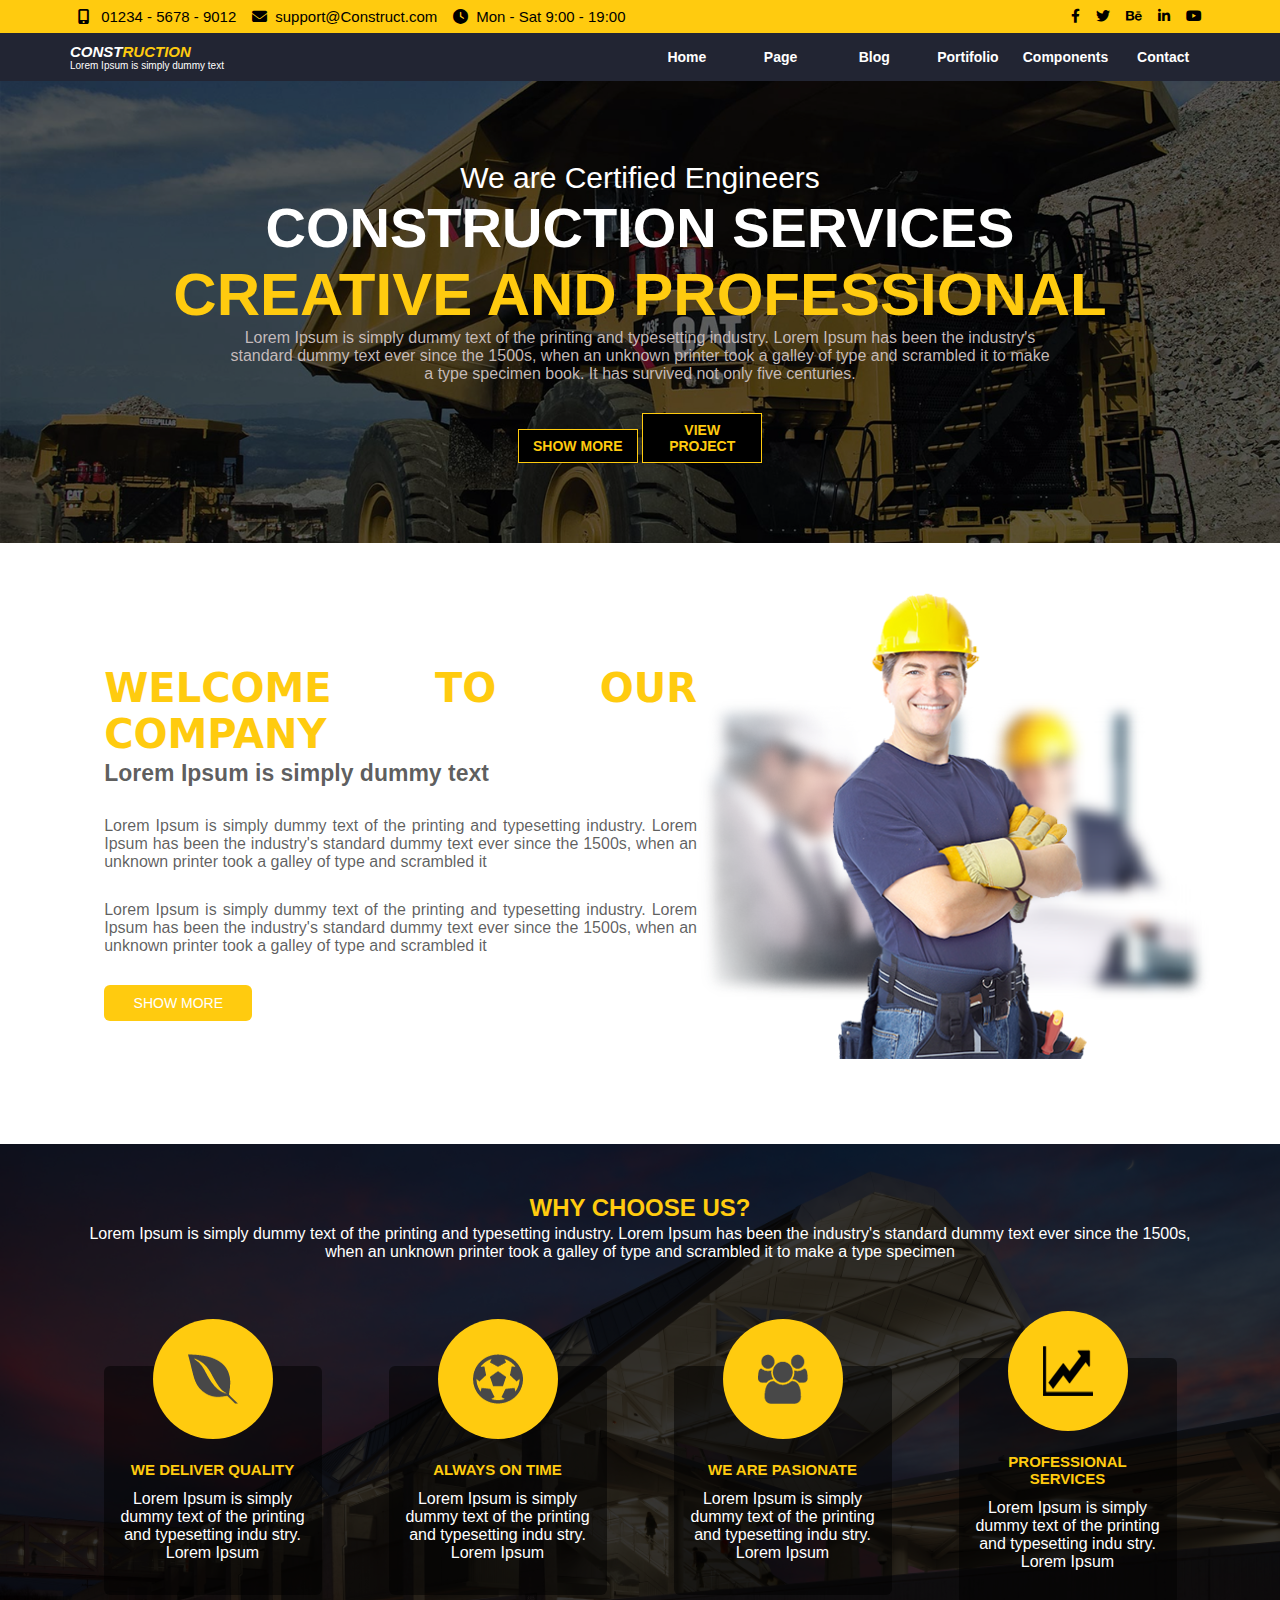
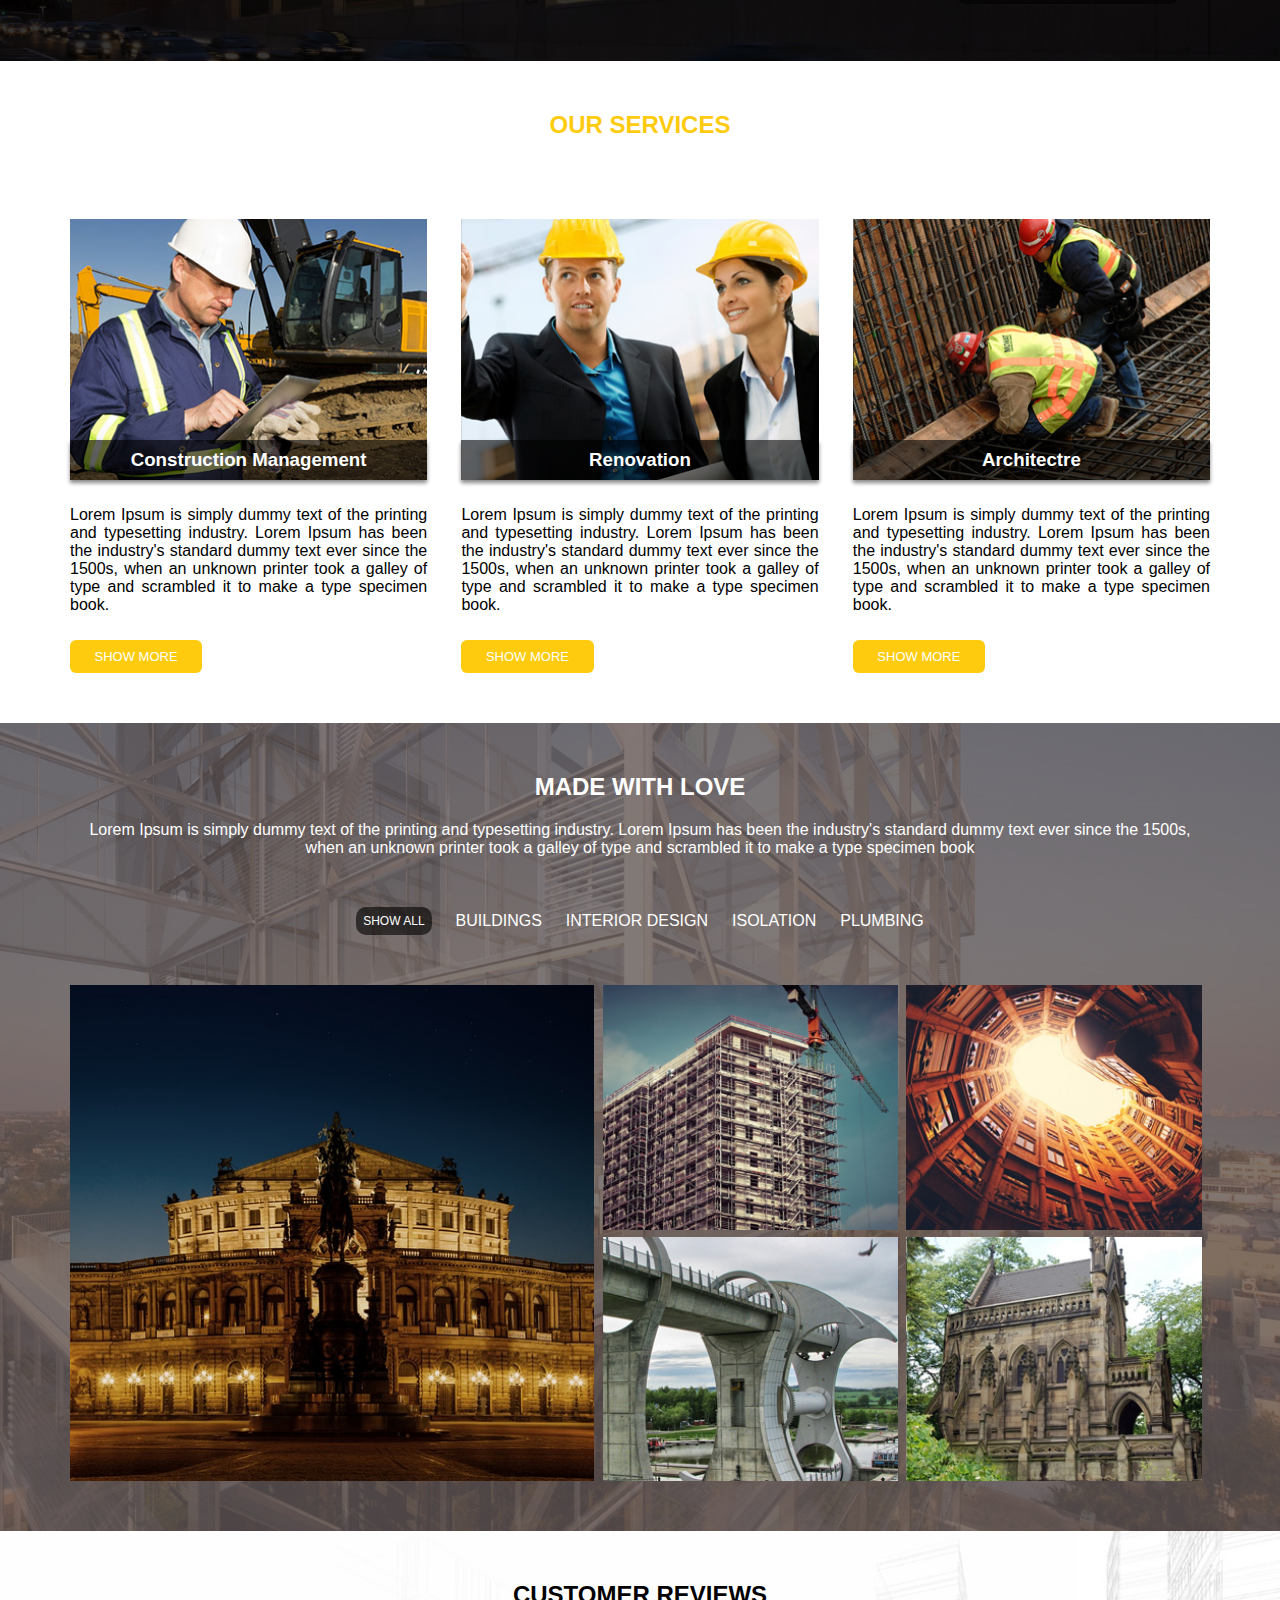
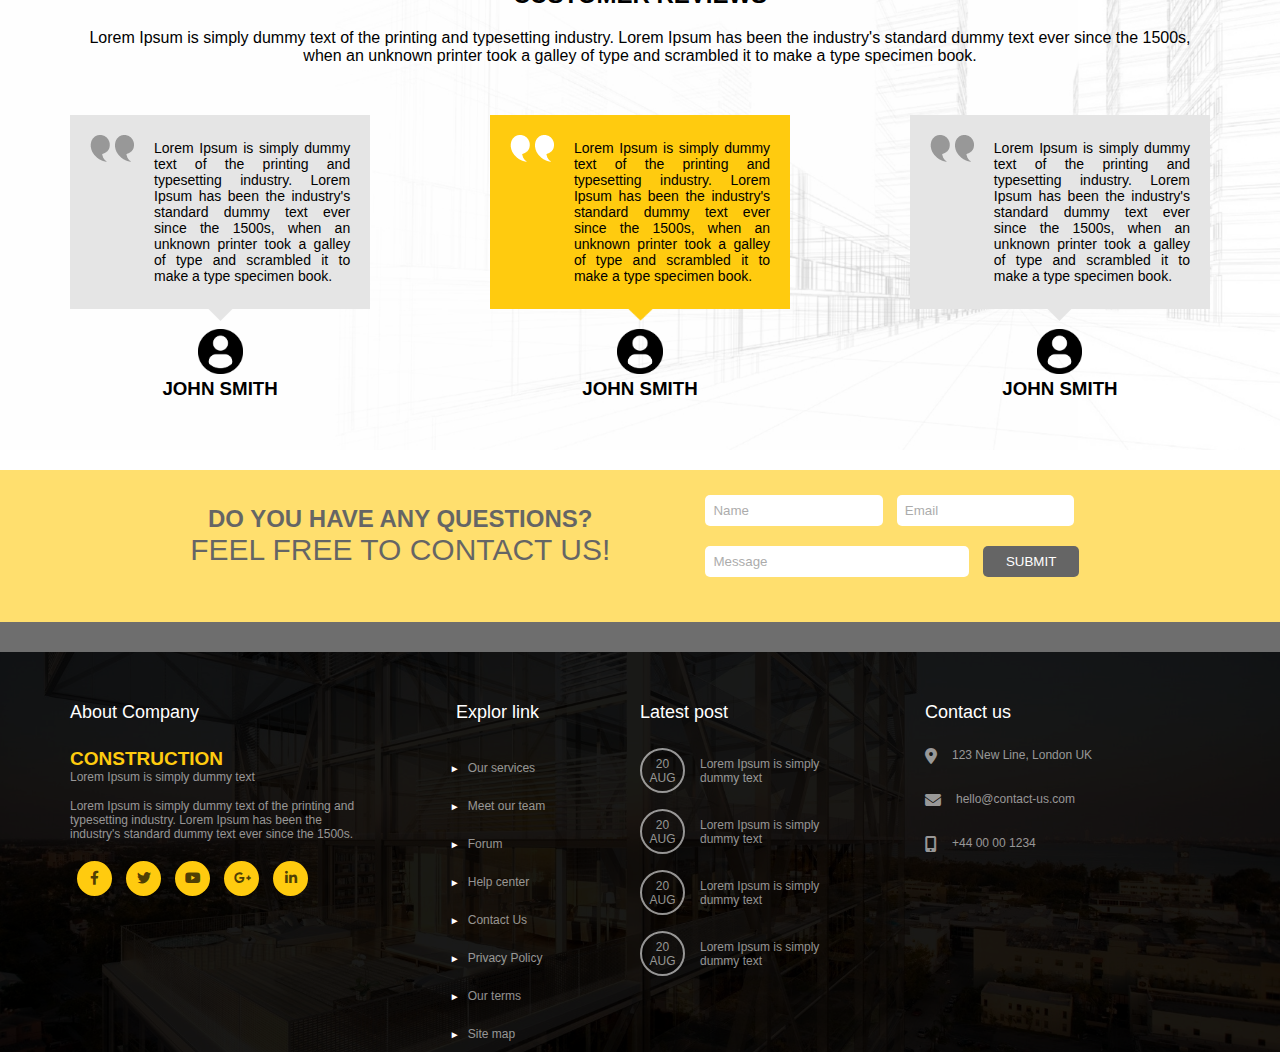
<file: index.html>
<!DOCTYPE html>
<html lang="en">
<head>
    <meta charset="UTF-8">
    <meta name="viewport" content="width=device-width, initial-scale=1.0">
    <title>Task 6</title>
    <link rel="stylesheet" href="css/all.min.css" type="text/css">
    <link rel="stylesheet" href="css/style.css" type="text/css">
</head>
<body>
    <main>
        <header>
            <section class="container">
                <div>
                    <p><span><i class="fa-solid fa-mobile-screen-button"></i></span> 01234 - 5678 - 9012</p>
                    <p><span><i class="fa-solid fa-envelope"></i></span>support@Construct.com</p>
                    <p><span><i class="fa-solid fa-clock"></i></span>Mon - Sat 9:00 - 19:00</p>
                </div>
                <div>
                    <a href="#"><i class="fa-brands fa-facebook-f"></i></a>
                    <a href="#"><i class="fa-brands fa-twitter"></i></a>
                    <a href="#"><i class="fa-brands fa-behance"></i></a>
                    <a href="#"><i class="fa-brands fa-linkedin-in"></i></a>
                    <a href="#"><i class="fa-brands fa-youtube"></i></a>
                </div>
            </section>
        </header>
        <nav>
            <div class="container">
                <div class="nav">
                    <div class="logo">
                        <p><span>CONST</span><span>RUCTION</span> <br>Lorem Ipsum is simply dummy text</p>
                    </div>
                    <label for="nav"><i class="fa-solid fa-bars"></i></label>
                    <input type="checkbox" id="nav">
                    <div class="navlinks">
                        <a href="#">home</a>
                        <a href="#">page</a>
                        <a href="#">blog</a>
                        <a href="#">portifolio</a>
                        <a href="#">components</a>
                        <a href="#">contact</a>
                    </div>
                </div>
            </div>
        </nav>
<!-- --------------------------------------Section 1 Banner------------------------------------------->
        <section id="banner">
                <div class="content container">
                    <h2>We are Certified Engineers</h2>
                    <h2>Construction services</h2>
                    <h2>Creative AND professional</h2>
                    <p>Lorem Ipsum is simply dummy text of the printing and typesetting industry. Lorem Ipsum has been the industry's standard dummy text ever since the 1500s, when an unknown printer took a galley of type
                        and scrambled it to make a type specimen book. It has survived not only five centuries.
                    </p>
                    <div class="links">
                        <a href="#">show more</a>
                        <a href="#">view project</a>
                    </div>
                </div>
        </section>
<!--------------------------------Section 2 Welcome TO Our Company ---------------------------------->
<section class="sec2">
    <div class="container">
        <article>
            <img src="images/img1.png" alt="">
            <div class="content">
                <h2>WELCOME TO OUR COMPANY</h2>
                <p>Lorem Ipsum is simply dummy text</p>
                <p>Lorem Ipsum is simply dummy text of the printing and typesetting industry. Lorem Ipsum has been the industry's standard dummy text ever since the 1500s, when an unknown printer took a galley of type and scrambled it</p>
                <p>Lorem Ipsum is simply dummy text of the printing and typesetting industry. Lorem Ipsum has been the industry's standard dummy text ever since the 1500s, when an unknown printer took a galley of type and scrambled it</p>
                <a href="#">SHOW MORE</a>
            </div>
        </article>
    </div>
</section>
<!-- --------------------------------Section 3 Why Choose US ---------------------------------------->
    <section class="sec3">
        <div class="container">
            <h2>WHY CHOOSE US?</h2>
            <p>Lorem Ipsum is simply dummy text of the printing and typesetting industry. Lorem Ipsum has been the industry's standard dummy text
                ever since the 1500s, when an unknown printer took a galley of type and scrambled it to make a type specimen</p>
            <div class="content">
                <article>
                    <div><img src="images/ico1.png" alt=""></div>
                    <div>
                        <h3>WE DELIVER QUALITY</h3>
                        <p>Lorem Ipsum is simply dummy text of the printing and typesetting indu
                        stry. Lorem Ipsum</p>
                    </div>
                </article>
                <article>
                    <div><img src="images/ico2.png" alt=""></div>
                    <div>
                        <h3>ALWAYS ON TIME</h3>
                        <p>Lorem Ipsum is simply dummy text of the printing and typesetting indu
                        stry. Lorem Ipsum</p>
                    </div>
                </article>
                <article>
                    <div><img src="images/ico3.png" alt=""></div>
                    <div>
                        <h3>WE ARE PASIONATE</h3>
                        <p>Lorem Ipsum is simply dummy text of the printing and typesetting indu
                        stry. Lorem Ipsum</p>
                    </div>
                </article>
                <article>
                    <div><img src="images/ico4.png" alt=""></div>
                    <div>
                        <h3>PROFESSIONAL SERVICES</h3>
                        <p>Lorem Ipsum is simply dummy text of the printing and typesetting indu
                        stry. Lorem Ipsum</p>
                    </div>
                </article>
            </div>
        </div>
    </section>
<!-- -----------------------------------Section 4 Our Service ---------------------------------------->
    <section class="sec4">
        <div class="container">
            <h2>OUR SERVICES</h2>
            <div class="fig">
                <figure>
                    <div>
                        <img src="images/card1.jpg" alt="">
                        <h3>Construction Management</h3>
                    </div>
                    <figcaption>
                        <p>Lorem Ipsum is simply dummy text of the printing and typesetting industry. Lorem Ipsum has been the industry's standard dummy text ever since the 1500s, when an unknown printer took a galley of type and scrambled it to make a type specimen book.</p>
                        <a href="#">SHOW MORE</a>
                    </figcaption>
                </figure>
                <figure>
                    <div>
                        <img src="images/card2.jpg" alt="">
                        <h3>Renovation</h3>
                    </div>
                    <figcaption>
                        <p>Lorem Ipsum is simply dummy text of the printing and typesetting industry. Lorem Ipsum has been the industry's standard dummy text ever since the 1500s, when an unknown printer took a galley of type and scrambled it to make a type specimen book.</p>
                        <a href="#">SHOW MORE</a>
                    </figcaption>
                </figure>
                <figure>
                    <div>
                        <img src="images/card3.jpg" alt="">
                        <h3>Architectre</h3>
                    </div>
                    <figcaption>
                        <p>Lorem Ipsum is simply dummy text of the printing and typesetting industry. Lorem Ipsum has been the industry's standard dummy text ever since the 1500s, when an unknown printer took a galley of type and scrambled it to make a type specimen book.</p>
                        <a href="#">SHOW MORE</a>
                    </figcaption>
                </figure>
            </div>
        </div>
    </section>
<!-- -----------------------------------------------------------Section 5 Made With Love ---------------------------------------->
    <section class="sec5">
        <div class="container">
            <header>
                <h2>MADE WITH LOVE</h2>
                <p>Lorem Ipsum is simply dummy text of the printing and typesetting industry. Lorem Ipsum has been the industry's standard dummy text
                    ever since the 1500s, when an unknown printer took a galley of type and scrambled it to make a type specimen book
                    </p>
            </header>
            <div class="gallery">
                <div class="showall">
                    <label for="showall">SHOW ALL</label>
                    <label for="building">BUILDINGS</label>
                    <label for="interior">INTERIOR DESIGN</label>
                    <label for="isolation">ISOLATION</label>
                    <label for="plumbing">PLUMBING</label>
                    <div class="list">
                        <img src="images/gallery1.jpg" alt="">
                        <div>
                            <img src="images/gallery5.jpg" alt="">
                            <img src="images/gallery2.jpg" alt="">
                            <img src="images/gallery3.jpg" alt="">
                            <img src="images/gallery4.jpg" alt="">
                        </div>
                    </div>
                </div>
            </div>
        </div>
    </section>
<!-- -----------------------------------------------------------Section 6 Customer Reviews ---------------------------------------->
<section class="sec6">
    <div class="container">
        <header>
            <h2>CUSTOMER REVIEWS</h2>
            <p>Lorem Ipsum is simply dummy text of the printing and typesetting industry. Lorem Ipsum has been the industry's standard dummy text
            ever since the 1500s, when an unknown printer took a galley of type and scrambled it to make a type specimen book.        
            </p>
        </header>
        <div class="qoutes">
            <div class="q">
                <article>
                    <img src="images/blockquote2.png" alt="">
                    <p>Lorem Ipsum is simply dummy text of the printing and typesetting industry. Lorem Ipsum has been the industry's standard dummy text ever since the 1500s, when an unknown printer took a galley of type and scrambled it to make a type specimen book.</p>
                    <img src="images/block-ico2.png" alt="">
                </article>
                <div>
                    <img src="images/profile.png" alt="">
                    <h3>JOHN SMITH</h3>
                </div>
            </div>
            <div class="q">
                <article>
                    <img src="images/blockquote1.png" alt="">
                    <p>Lorem Ipsum is simply dummy text of the printing and typesetting industry. Lorem Ipsum has been the industry's standard dummy text ever since the 1500s, when an unknown printer took a galley of type and scrambled it to make a type specimen book.</p>
                    <img src="images/block-ico1.png" alt="">
                </article>
                <div>
                    <img src="images/profile.png" alt="">
                    <h3>JOHN SMITH</h3>
                </div>
            </div>
            <div class="q">
                <article>
                    <img src="images/blockquote2.png" alt="">
                    <p>Lorem Ipsum is simply dummy text of the printing and typesetting industry. Lorem Ipsum has been the industry's standard dummy text ever since the 1500s, when an unknown printer took a galley of type and scrambled it to make a type specimen book.</p>
                    <img src="images/block-ico2.png" alt="">
                </article>
                <div>
                    <img src="images/profile.png" alt="">
                    <h3>JOHN SMITH</h3>
                </div>
            </div>
        </div>
    <div></div>
    <div></div>
    </div>
</section>
<!-- -----------------------------------------------------------Section 7 Form ---------------------------------------->
<section class="sec7">
    <div class="container">
        <article>
            <div>
                <h2>DO YOU HAVE ANY QUESTIONS?</h2>
                <p>FEEL FREE TO CONTACT US!</p>
            </div>
            <form>
                <input type="text" placeholder="Name">
                <input type="text" placeholder="Email">
                <input type="text" placeholder="Message">
                <input type="submit" value="SUBMIT">
            </form>
        </article>
    </div>
    
</section>
<!-- ------------------------------------------- Footer ------------------------------->
<footer>
    <div class="container">
        <section>
            <div class="about">
                <h2>About Company</h2>
                <p><span>CONSTRUCTION</span> <br>Lorem Ipsum is simply dummy text</p>
                <p>Lorem Ipsum is simply dummy text of the printing and typesetting industry. Lorem Ipsum has been the industry's standard dummy text ever since the 1500s.</p>
                <div class="social">
                    <a href="#"><i class="fa-brands fa-facebook-f"></i></a>
                    <a href="#"><i class="fa-brands fa-twitter"></i></a>
                    <a href="#"><i class="fa-brands fa-youtube"></i></a>
                    <a href="#"><i class="fa-brands fa-google-plus-g"></i></a>
                    <a href="#"><i class="fa-brands fa-linkedin-in"></i></a>
                </div>
            </div>
            <div class="explore">
                <h2>Explor link</h2>
                <ul>
                    <li><a href="#">Our services</a></li>
                    <li><a href="#">Meet our team</a></li>
                    <li><a href="#">Forum</a></li>
                    <li><a href="#">Help center</a></li>
                    <li><a href="#">Contact Us</a></li>
                    <li><a href="#">Privacy Policy</a></li>
                    <li><a href="#">Our terms</a></li>
                    <li><a href="#">Site map</a></li>
                </ul>
            </div>
            <div class="post">
                <h2>Latest post</h2>
                <div>
                    <span>20 <br>AUG</span>
                    <p>Lorem Ipsum is simply dummy text</p>
                </div>
                <div>
                    <span>20 <br>AUG</span>
                    <p>Lorem Ipsum is simply dummy text</p>
                </div>
                <div>
                    <span>20 <br>AUG</span>
                    <p>Lorem Ipsum is simply dummy text</p>
                </div>
                <div>
                    <span>20 <br>AUG</span>
                    <p>Lorem Ipsum is simply dummy text</p>
                </div>
            </div>
            <div class="contact">
                <h2>Contact us</h2>
                <div>
                    <i class="fa-solid fa-location-dot"></i>
                    <p>123 New Line, London UK</p>
                </div>
                <div>
                    <i class="fa-solid fa-envelope"></i>
                    <p>hello@contact-us.com</p>
                </div>
                <div>
                    <i class="fa-solid fa-mobile-screen-button"></i>
                    <p>+44 00 00 1234</p>
                </div>
            </div>
        </section>
    </div>
</section>
    </main>
</body>
</html>
</file>
<file: css/style.css>
:root{
    --yel:#FFCB0F
}
*{
    margin: 0;
    padding: 0;
    box-sizing: border-box;
    font-family: 'Segoe UI', Tahoma, Geneva, Verdana, sans-serif;
}

.container{
    margin: 0 15px;
}

main > header{
    display: none;
}

nav{
    background-color: #222533;
}
nav .nav{
    display: flex;
    align-items: center;
    flex-wrap: wrap;
    justify-content: space-between;
}
nav .nav input:checked + .navlinks{
    display: block;
}
.navlinks{
    display: flex;
    flex-direction: column;
    display: none;
    width: 100%;
    text-align: center;
    font-size: 16px;
}
.logo{
    display: flex;
    padding:10px 0;
    width: 50%;
}
nav .logo p{
    color: #FFF;
    font-size: 10px;
    width: 100%;
    text-align: start;
}
nav .logo p span:first-of-type{
    color: #FFF;
    font-size: 15px;
    font-weight: 900;
    font-style: italic;
}
nav .logo p span:last-of-type{
    color: var(--yel);
    font-size: 15px;
    font-weight: 900;
    font-style: italic;
}
nav label{
    display: flex;
    align-content: flex-end;
}
nav label i{
    color: #FFF;
    font-size: 20px;
    cursor: pointer;
    transition: all 0.5s ease;
}
nav label i:hover{
    color: var(--yel);
}
nav input{
    display: none;
    cursor: pointer;
}
.navlinks a{
    text-decoration: none;
    padding: 8px;
    display: inline-block;
    color: var(--yel);
    font-weight: 700;
    width: 100%;
    box-shadow: inset 0px 0px 0px #fff6;
    text-transform: capitalize;
}
#banner{
    background-image: url('../images/banner.jpg');
    background-repeat: no-repeat;
    background-position: center;
    background-size: cover;
    box-shadow:inset 0 0 0 2000px rgb(0 0 0 / 55%);
    color: #FFF;
    text-align: center;
    display: flex;
    flex-direction: column;
    justify-content: center;
    margin-bottom: 50px;
}
#banner .content {
    display: flex;
    justify-content: center;
    margin-bottom: 80px;
    margin-top: 80px;
    flex-direction: column;
}
#banner .content h2{
    text-align: center;
}
#banner .content h2:first-of-type{
    font-size: 12px;
    font-weight: 500;
    width: 100%;
    
}
#banner .content h2:nth-of-type(2){
    font-size: 28px;
}
#banner .content h2:nth-of-type(3){
    font-size: 29px;
    color: var(--yel);
}
#banner .content h2:nth-of-type(2),
#banner .content h2:last-of-type{
    text-transform: uppercase;
    width: 100%;
}
#banner p{
    font-size: 14px;
    width: 90%;
    margin: 0 auto;
    color: #cfc3c3f0;
}
#banner .links{
    margin-top: 20px;
    width: 100%;
}
#banner .links a{
    color: var(--yel);
    text-decoration: none;
    background-color: #000;
    font-size: 10px;
    font-weight: 700;
    padding: 6px 5px;
    border: 1px solid var(--yel);
    text-transform: uppercase;
    margin-top: 10px;
    width: 120px;

}
/* -----------------------------------------------------------Section 2 Welcome TO Our Company -------------------------------------- */

.sec2{
    text-align: center;
    margin-bottom: 50px;
}
.sec2 article .content h2{
    color: var(--yel);
    margin-bottom: 3px;
    font-family: system-ui;
}
.sec2 article img{
    width: 60%;
    margin-bottom: 35px;
}
.sec2 article .content p{
    margin-bottom: 30px;
    color: #000000a3;
}
.sec2 article .content a{
    text-decoration: none;
    color: #FFF;
    background-color: var(--yel);
    border-radius: 6px;
    padding: 5px;
    font-size: 12px;
}
/* -----------------------------------------------------------Section 3 Welcome TO Our Company -------------------------------------- */
.sec3{
    background-image: url('/images/bg4.jpg');
    background-repeat: no-repeat;
    background-position: center center;
    background-size: cover;
    text-align: center;
    margin-bottom: 50px;
    box-shadow: inset 0 2000px rgb(0 0 0 / 79%)
}
.sec3 h2{
    color: var(--yel);
    margin-bottom: 3px;
    padding-top: 50px;
}
.sec3 p{
    color: #FFF;
} 
.sec3 .content{
    padding: 24px 0;
    display: flex;
    flex-direction: column;
    align-items: center;
    margin-top: 40px;
}
.sec3 .content article{
    border: 1px solid transparent;
    border-radius: 6px;
    max-width: 240px;
    text-align: center;
    margin-top: 80px;
    background-color: rgba(0, 0, 0, 0.5);
    padding: 12px;
    margin: 28px;
}
.sec3 .content article div:first-of-type{
    width: 120px;
    height: 120px;
    overflow: hidden;
    border-radius: 100%;
    margin: -60px auto 0;
    background-color: var(--yel);
    display: flex;
    justify-content: center;
    align-items: center;
}
.sec3 .content article div:first-of-type img{
    background-color: var(--yel);
    
}
.sec3 .content article div:last-of-type{
    padding-bottom: 20px;
}
.sec3 .content article div:last-of-type h3{
    color: var(--yel);
    padding-top: 22px;
    font-size: 15px;
    padding-bottom: 12px;
}
.sec3 .content article div:last-of-type p{
    color: #FFF;
    font-size: 16px;
}
/* -----------------------------------------------------------Section 4 Our Service  -------------------------------------- */
.sec4 h2{
    color: var(--yel);
    text-align: center;
    margin-bottom: 50px;
}
.sec4 .fig figure{
    margin-top: 30px;
}
.sec4 .fig figure div{
    position: relative;
}
.sec4 .fig figure img{
    width: 100%;
    display: block;
}
.sec4 .fig figure h3{
    position: absolute;
    bottom: 0;
    width: 100%;
    text-align: center;
    color: #FFF;
    padding: 20px;
    background-color: rgba(0, 0, 0, 0.6);
}
.sec4 .fig figure figcaption{
    
}
.sec4 .fig figure figcaption p{
    margin: 15px 0;
    text-align: justify;
}
.sec4 .fig figure figcaption a{
    text-decoration: none;
    color: #FFF;
    background-color: var(--yel);
    border-radius: 6px;
    padding: 5px;
    font-size: 12px;
    margin-bottom: 20px;
}
/* -----------------------------------------------------------Section 5 Gallery  -------------------------------------- */
.sec5{
    background-image: url('/images/bg2.jpg');
    background-position: center center;
    background-repeat: no-repeat;
    background-size: cover;
    box-shadow: inset 0 0 0 2000px rgba(97, 88, 88, 0.8);
    text-align: center;
    margin-top: 50px;
}
.sec5 header{
    text-align: center;
    padding-top: 50px;
}
.sec5 header h2{
    color: #FFF;
    margin-bottom: 20px;
}
.sec5 header p{
    color: #FFF;
    margin-bottom: 20px;
}
.sec5 .gallery{
    margin-top: 50px;
}
.sec5 .gallery .showall{
    display: flex;
    flex-direction: column;
    align-items: center;
}
.sec5 .gallery .showall .list > img{
    width: 290px;
}
.sec5 .gallery .showall .list{
    margin-top: 20px;
}
.sec5 .gallery .showall label{
    color: #FFF;
}
.sec5 .gallery .showall label:first-of-type{
    background-color: rgba(0, 0, 0, 0.6);
    padding: 7px;
    border-radius: 10px;
    font-size: 12px;
    color: #FFF;
    cursor: pointer;
}
.sec5 .gallery .building label,
.sec5 .gallery .interior label,
.sec5 .gallery .isolation label,
.sec5 .gallery .plumbing label{
    display: block;
    margin-bottom: 20px;
    background-color: rgba(0, 0, 0, 0.6);
    width: 25%;
    padding: 7px;
    border-radius: 10px;
    font-size: 12px;
    color: #FFF;
    margin: 15px auto;
    cursor: pointer;
}
.sec5 .gallery .building ul,
.sec5 .gallery .interior ul,
.sec5 .gallery .isolation ul,
.sec5 .gallery .plumbing ul{
    list-style-type: none;
}
.sec5 .gallery .building ul li:first-of-type img{
    width: 290px;
}
/* -----------------------------------------------------------Section 6 Customer Service  -------------------------------------- */
.sec6{
    background-image: url('/images/bg3.jpg');
    background-position: center center;
    background-size: cover;
    background-repeat: no-repeat;
    text-align: center;
    padding-top: 50px;
    margin-bottom: 20px;
}
.sec6 h2{
margin-bottom: 20px;
}
.sec6 header{
    margin-bottom: 50px;
}
.sec6 .qoutes{
    display: flex;
    flex-direction: column;
    align-items: center;
}
.q{
    display: flex;
    flex-direction: column;
    align-items: center;
    margin-bottom: 50px;
    width: 70%;
}
.sec6 .qoutes .q article{
    position: relative;
    background-color: #E5E5E5;
    display: flex;
    justify-content: center;
    margin-bottom: 20px;
}
.sec6 .qoutes .q:nth-of-type(2) article{
    background-color: var(--yel);
}
.sec6 .qoutes .q article img:first-of-type{
    width: 44px;
    height: 27px;
    margin-left: 20px;
    margin-top: 20px;
}
.sec6 .qoutes .q article p{
    width: 80%;
    text-align: justify;
    padding: 25px 20px;
    font-size: 14px;
}
.sec6 .qoutes .q article img:last-of-type{
    position: absolute;
    width: 25px;
    height: 12px;
    bottom: -12px;
}
.sec6 .qoutes .q div{

}
.sec6 .qoutes .q div img{
    width: 15%;
}
/* ---------------------------------------------------------- Section 7 Form  -------------------------------------- */
.sec7{
    background-color: var(--yel);
    opacity: 0.6;
    border-bottom: 30px solid #0e0e0e
}
.sec7 article{
    display: flex;
    flex-wrap: wrap;
    justify-content: center;
    align-items: center;
    padding: 25px;
}
.sec7 article div{
    width: 100%;
    text-align: center;
}
.sec7 article div h2{}
.sec7 article div p{
    margin-bottom: 20px;
}
.sec7 article form{
    display: flex;
    flex-direction: column;
    align-items: center;
}
.sec7 article form input{
    margin-bottom: 20px;
    outline: none;
    border: none;
    padding: 6px;
    border-radius: 5px;
}
.sec7 article form input:last-of-type{
    width: 40%;
    background-color: #000;
    color: #FFF;
}
/* ---------------------------------------------------------- Footer  -------------------------------------- */
footer{
    font-family: serif !important;
    padding-top: 50px;
    background-image: url('/images/bg2.jpg');
    background-position: center center;
    background-repeat: no-repeat;
    box-shadow: inset 0 2000px rgba(0 0 0 / 90%);
    text-align: center;
    color: rgb(255, 255, 255);
    background-size: cover;
}
footer section{
}
footer section .about{
    padding-bottom: 50px;
}
footer section .about .social{
    display: flex;
    justify-content: center;

}
footer section .about .social{
    justify-content: center;
}
footer section .about .social a{
    display: flex;
    width: 35px;
    height: 35px;
}
footer section .about .social a i{
    width: 35px;
    text-align: center;
}
footer section .about h2{
    font-size: 18px;
    font-weight: 400;
    margin-bottom: 25px;
}
footer section .about p:first-of-type{
    font-size: 12px;
    margin-bottom: 15px;
    color: rgb(255 255 255 / 57%);
}
footer section .about p:last-of-type{
    font-size: 12px;
    margin-bottom: 20px;
    color: rgb(255 255 255 / 57%);
}
footer section .about p span{
    font-weight: 900;
    font-size: 19px;
    color: var(--yel);
}
footer section .about a{
    text-decoration: none;
    font-size: 14px;
    margin:0 7px;
    border-radius: 50%;
    background-color: var(--yel);
    padding: 10px;
    color: rgb(0,0,0,0.7);
}
footer section .explore{
    display: flex;
    flex-direction: column;
}
footer section .explore h2{
    font-size: 18px;
    font-weight: 400;
    margin-bottom: 25px;
}
footer section .explore ul{
    list-style-type: none;
}
footer section .explore ul li{
    padding: 10px;
}
footer section .explore ul li a{
    text-decoration: none;
    color: rgb(255 255 255 / 57%);
    margin:15px 0;
    font-size: 12px;
}
footer section .post{
    padding-top: 50px;
    display: flex;
    flex-direction: column;
    color: rgb(255 255 255 / 57%);
}
footer section .post div{
    display: flex;
    justify-content: center;
    margin-bottom: 16px;
}
footer section .post h2{
    font-size: 18px;
    font-weight: 400;
    margin-bottom: 25px;
    color: #FFF;
}
footer section .post div span{
    font-size: 12px;
    margin-right: 15px;
    border: 2px solid;
    border-radius: 50%;
    padding: 1px;
    width: 45px;
    height: 45px;
    display: flex;
    justify-content: center;
    align-items: center;
}
footer section .post div p{
    display: flex;
    align-items: center;
    font-size: 12px;
    width: 46%;
}
footer section .contact{
    padding-top: 50px;
    padding-bottom: 50px;
}
footer section .contact h2{
    font-size: 18px;
    font-weight: 400;
    margin-bottom: 25px;
}
footer section .contact div{
    display: flex;
    justify-content: center;
    margin-bottom: 20px;
    color: rgb(255 255 255 / 57%);
}
footer section .contact div i{
    margin-right: 15px;
}
footer section .contact div p{
    margin-bottom: 10px;
    font-size: 12px;
}
/* ---------------------------------------------------------------------media Query-------------------------------------------------- */
@media (min-width: 768px){
    .container{
        width: 720px;
        margin: 0 auto;
    }
    main > header{
        background-color: var(--yel);
    }
    main > header section{
        display: flex;
    }
    main > header section div:first-of-type span{
        margin-right: 8px;
    }
    main > header section div:first-of-type{
        display: flex;
        width: 80%;
    }
    main > header section div:first-of-type p{
        font-size: 12px;
        padding:8px;
    }
    main > header section div:last-of-type{
        display: flex;
        justify-content: flex-end;
        width: 20%;
    }
    main > header section div:last-of-type a{
        padding: 8px;
        color: #000;
        font-size: 14px;
    }
    #banner .links a{
        display: inline-block;
        color: var(--yel);
        text-decoration: none;
        background-color: #000;
        font-size: 10px;
        font-weight: 700;
        padding: 6px 5px;
        border: 1px solid var(--yel);
        text-transform: uppercase;
        margin-top: 10px;
    }
    #banner .content h2:first-of-type{
        font-size: 15px;
        font-weight: 500;
        width: 100%;
    }
    #banner .content h2:nth-of-type(2){
        font-size: 37px;
    }
    #banner .content h2:nth-of-type(3){
        font-size: 38px;
    }
    #banner p{
        font-size: 15px;
        width: 70%;
    }
    #banner .links{
        width: 100%;
    }
    #banner .links a{
        font-size: 12px;
        font-weight: 600;
        padding: 7px 6px;
        margin-top: 10px;
    }
    /* ----------------Section 3 Welcome TO Our Company -------------------- */
    .sec3 .content{
        display: flex;
        flex-direction: row;
        flex-wrap: wrap;
        justify-content: space-around;
    }
    .sec3 .content article{
        width: 50%;
        max-width: 218px;
        margin: 56px;
    }
    .sec3 .content article div:last-of-type h3{
        font-size: 15px;
    }
    .sec3 .content article div:last-of-type p{
        font-size: 16px;
    }
    /*---------------------Section 4 Our Service  ---------------------- */

    .sec4 .fig{
        display: flex;
        flex-direction: column;
        
    }
    .sec4 .fig figure{
        display: flex;
        justify-content: space-between;
        position: relative;
        box-shadow: 0px 2px 7px rgb(0 0 0 / 60%)
    }
    .sec4 .fig figure div{
        width: 50%;
        position: static;
        display: flex;
        align-items:center;
    }
    .sec4 .fig figure div h3{
        position: absolute;
        bottom: 0;
        right: 0;
        top: 0;
        text-align: center;
        color: var(--yel);
        padding: 1px;
        width: 44%;
        height: 11%;
        box-shadow: 0px 3px 4px rgb(0 0 0 / 47%);
        margin: 0 20px;
    }
    .sec4 .fig figure figcaption{
        width: 50%;
        background-color: rgba(0, 0, 0, 0);
        text-align: center;
        display: flex;
        flex-wrap: wrap;
        justify-content: center;
        padding: 15px;
    }
    .sec4 .fig figure figcaption p{
    color: #000;
    padding: 26px 0;
    }
    .sec4 .fig figure figcaption a{
        width: 25%;
        margin-bottom: 0;
    }
    .sec4 .fig figure img{
        width: 100%;
        display: block;
    }
    .sec4 .fig figure h3{
        position: relative;
        text-align: center;
        color: #FFF;
        padding: 20px;
        background-color: rgba(0, 0, 0, 0.6);
    }
    /* ---------------------Section 5 Gallery  ----------------------- */
    .sec5 .gallery .showall .list > img{
        width: 585px;
    }
    /* ------------------Section 6 Customer Service  -------------------- */
    .sec6 .qoutes{
        align-items: center;
    }
    .sec6 .qoutes .q{
        width: 80%;
    }
    .sec6 .qoutes .q div{
        width: 60%;
    }
    /* ----------------------- Section 7 Form  ----------------------------- */
    .sec7 article{
        flex-wrap: nowrap;
    }
    .sec7 article div{
        width: 56%;
        text-align: center;
    }
    .sec7 article div p{
        font-size: 30px;
    }
    .sec7 article form{
        width: 44%;
    }
    .sec7 article form input:last-of-type {
        width: 20%;
    }
    /* ------------------------------ Footer  --------------------------- */
    footer section{
        display: flex;
        flex-wrap: wrap;
    }
    footer section .about{
        width: 100%;
    }
    footer section .about .social{
        justify-content: center;
    }
    footer section .explore{
        width: 50%;
    }
    footer section .post{
        width: 50%;
        padding: 0;
    }
    footer section .contact{
        width: 100%;
        padding: 0;
        padding: 50px 0;
    }
}

@media (min-width: 992px){
    .container {
        width: 930px;
        }
        main > header{
            background-color: var(--yel);
            display: flex;
            justify-content: space-between;
        }
        main > header section{
            display: flex;
        }
        main > header section div:first-of-type{
            display: flex;
            width: 85%;
        }
        main > header section div:first-of-type p{
            font-size: 15px;
            padding:8px;
        }
        main > header section div:first-of-type span{
            margin-right: 8px;
        }
        main > header section div:first-of-type span i{}
        
        main > header section div:last-of-type{
            width: 15%;
            display: flex;
            justify-content: flex-end;
        }
        main > header section div:last-of-type a{
            padding: 8px;
            color: #000;
        }
        nav{
            background-color: #222533;
        }
        nav label{
            display: none;
        }
        .navlinks{
            display:flex;
            flex-direction: row;
            width: 50%;
        }
        nav .nav input:checked + .navlinks{
            display:flex;
            flex-direction: row;
            width: 50%;
        }
        .navlinks a{
            color: #FFF;
            font-size: 14px;
        }
    #banner .links a{
        display: inline-block;
        color: var(--yel);
        text-decoration: none;
        background-color: #000;
        font-size: 10px;
        font-weight: 700;
        padding: 6px 5px;
        border: 1px solid var(--yel);
        text-transform: uppercase;
        margin-top: 10px;
    }
    #banner .content h2:first-of-type{
        font-size: 30px;
        font-weight: 100;
    }
    #banner .content h2:nth-of-type(2){
        font-size: 56px;
        font-weight: 900;
    }
    #banner .content h2:nth-of-type(3){
        font-size: 60px;
    }
    #banner p{
        font-size: 16px;
        width: 73%;
    }
    #banner .links{
        width: 100%;
    }
    #banner .links a{
        font-size: 14px;
        font-weight: 600;
        padding: 8px 8px;
        margin-top: 10px;
    }
    /* ----------Section 2 Welcome TO Our Company ---------- */
    .sec2{
        text-align: justify;
    }
    .sec2 article{
        display: flex;
        flex-direction: row-reverse;
    }
    .sec2 article img{
        width: 45%;
    }
    .sec2 article .content{
        width: 52%;
        display: flex;
        flex-direction: column;
        justify-content: center;
    }
    .sec2 article .content h2{
        font-size: 34px;
    }
    .sec2 article .content p:first-of-type{
        font-weight: 900;
        font-size: 20px;
    }
    .sec2 article .content a{
        display: block;
        text-align: center;
        padding: 10px;
        font-size: 14px;
        width: 25%;
    }
    /* -----------Section 3 Welcome TO Our Company ----------- */
    .sec3 .content{
        display: flex;
        flex-direction: row;
    }
    .sec3 .content article{
        width: 25%;
        max-width: 218px;
        margin: 56px;
    }
    .sec3 .content article div:last-of-type h3{
        font-size: 15px;
    }
    .sec3 .content article div:last-of-type p{
        font-size: 16px;
    }
    /*---------------------Section 4 Our Service  ---------------------- */
    .sec4 h2{
        color: var(--yel);
        text-align: center;
        margin-bottom: 50px;
    }
    .sec4 .fig{
        display: flex;
        flex-direction: row;
        flex-wrap: wrap;
        justify-content: space-between;
    }
    .sec4 .fig figure{
        display: flex;
        justify-content:flex-start;
        position: static;
        box-shadow: none;
        margin-top: 30px;
        flex-wrap: wrap;
        width: 31.333333333333%;
    }
    .sec4 .fig figure div{
        width: 100%;
        position: relative;
    }
    .sec4 .fig figure div h3{
        position: absolute;
        bottom: 0;
        width: 100%;
        text-align: center;
        color: #FFF;
        padding: 20px;
        background-color: rgba(0, 0, 0, 0.6);
        display: flex;
        justify-content: center;
        align-items: center;
        top: unset;
        margin: 0;
    }
    .sec4 .fig figure figcaption{
        width: 100%;
        justify-content: unset;
        padding: 0;
    }
    .sec4 .fig figure figcaption p{
        margin:0;
        text-align: justify;
    }
    .sec4 .fig figure figcaption a{
        padding: 9px;
        font-size: 13px;
        width: 37%;
    }
    /* ---------------------Section 5 Gallery  ----------------------- */
    .sec5 .gallery  input,
    .sec5 .gallery  label{
        display: none;
    }
    .sec5 .gallery{
        display: flex;
        justify-content: center;
    }
    .sec5 .gallery .showall{
        display: flex;
        flex-direction: row;     
    }
    .sec5 .gallery .showall .list{
        display: flex;
        position: relative;
    }
    .sec5 .gallery .showall .list > img{
        width: 560px;
        height:494px;
    }
    .sec5 .gallery .showall .list > div{
        display: flex;
        flex-direction: column;
    }
    .sec5 .gallery .showall .list > div img{
        margin-bottom: 14px;
        margin-left: 14px;
    }
    .sec5 .gallery .showall .list > div img:nth-of-type(4){
        position: absolute;
        left: 269px;
        bottom: 14px;
        margin: 0;
    }
    .sec5 .gallery .building,
    .sec5 .gallery .interior,
    .sec5 .gallery .isolation,
    .sec5 .gallery .plumbing{
        display: none;
    }
    /* ------------------Section 6 Customer Service  -------------------- */
    .sec6 .qoutes{
        flex-direction: row;
        justify-content: space-between;
    }
    .sec6 .qoutes .q{
        width: 32.33333333333333%;
    }
    .sec6 .qoutes .q div{
        width: 90%;
    }
    /* -------------------------- Section 7 Form  --------------------- */
    .sec7 article form{
        flex-direction: row;
        flex-wrap: wrap;
    }
    .sec7 article form input{
        padding: 8px;
    }
    .sec7 article form input:first-of-type{
        width: 37%;
    }
    .sec7 article form input:nth-of-type(2){
        width: 37%;
        margin-left: 14px;
    }
    .sec7 article form input:nth-of-type(3){
        width: 55%;
    }
    .sec7 article form input:last-of-type{
        margin-left: 14px;
    }
    /*------------------------------ Footer  --------------------------- */
    footer section{
        display: flex;
        flex-wrap: wrap;
        text-align: start;
    
    }
    footer section .about{
        width: 25%;
        
    }
    footer section .about .social{
        justify-content: flex-start;
    }
    footer section .explore{
        width: 25%;
        align-items: center;
    }
    footer section .post{
        width: 25%;
        padding: 0;
    }
    footer section .post div{
        justify-content: flex-start;
    }
    footer section .post div p{
        font-size: 12px;
        width: 55%;
    }
    footer section .post div span{
        text-align: center;
    }
    footer section .contact{
        width: 25%;
        padding: 0;
    }
    footer section .contact div{
        justify-content: flex-start;
    }
}

@media (min-width:1200px){
    .sec3 .content article{
        margin: 33px;
    }
    /* ---------------------Section 5 Gallery  ----------------------- */
    .sec5 .gallery{
        display: flex;
        justify-content: center;
        flex-wrap: wrap;
    }
    .sec5 .gallery .showall{
        display: flex;
        flex-wrap: wrap;
        justify-content: center;     
    }
    .sec5 .gallery .showall label:first-of-type{
        background-color: rgba(0, 0, 0, 0.6);
        padding: 7px;
        border-radius: 10px;
        font-size: 12px;
        color: #FFF;
        cursor: pointer;
    }
    .sec5 .gallery .building label{
        order: 1;
    }
    .sec5 .gallery .interior label{
        order:2
    }
    .sec5 .gallery .isolation label{
        order: 3;
    }
    .sec5 .gallery .plumbing label{
        order: 4;
    }
    .sec5 .gallery .showall .list{
        
    }

    .sec5 .gallery .showall label,
    .sec5 .gallery .building label,
    .sec5 .gallery .interior label,
    .sec5 .gallery .isolation label,
    .sec5 .gallery .plumbing label{
        display: flex;
        margin: 0 12px;
    }
    .sec5 .gallery .showall .list{
        position: static;
        display: flex;
        justify-content: space-evenly;
        width: 100%;
        margin: 50px 0;
    }
    .sec5 .gallery .showall .list > img{
        width: 46%;
        height:auto;
    }
    .sec5 .gallery .showall .list > div{
        display: flex;
        flex-flow: row wrap;
        width: 54%;
        justify-content: space-evenly;
    }
    .sec5 .gallery .showall .list > div img{
        width: 48%;
        margin-bottom: 7px;
        margin-left: 0;
    }
    .sec5 .gallery .showall .list > div img:nth-of-type(3){
        position: static;
        margin-bottom: 0;
        margin-left: 0;
    }
    .sec5 .gallery .showall .list > div img:nth-of-type(4){
        position: static;
        margin-bottom: 0;
        margin-left: 0;
        bottom: unset;
        left: unset;
    }
    .sec5 .gallery .building,
    .sec5 .gallery .interior,
    .sec5 .gallery .isolation,
    .sec5 .gallery .plumbing{
        display: flex;
    }
    .sec5 .gallery .building ul,
    .sec5 .gallery .interior ul,
    .sec5 .gallery .isolation ul,
    .sec5 .gallery .plumbing ul{
        display: none;
    }
    /* ------------------Section 6 Customer Service  -------------------- */
    .sec6 .qoutes .q{
        width: 26.33333333333333%;
    }
    .sec6 .qoutes .q div{
        width: 100%;
    }

    footer section .explore ul li::before { 
        content: '\25ba';
        padding-right: 8px;
        font-size: 10px;
}

}

@media (min-width: 768px) and (min-width: 1200px){
    .container {
        width: 1140px;
    }
    /* ----------Section 2 Welcome TO Our Company ---------- */
    .sec2 article .content h2{
        font-size: 40px;
        font-weight: 900;
    }
    .sec2 article .content p:first-of-type{
        font-weight: 900;
        font-size: 23px;
    }
}
</file>
